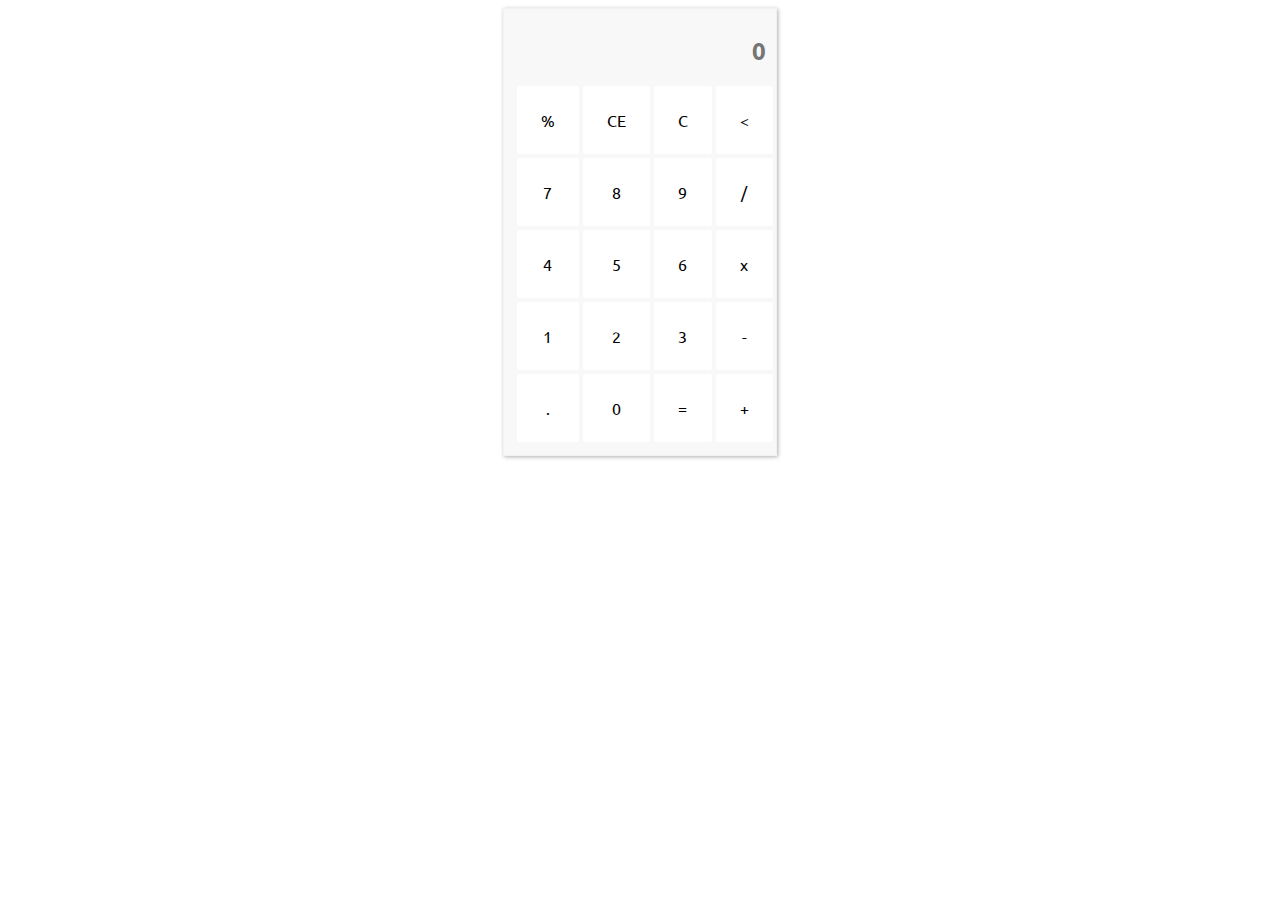
<file: calculator.html>
<!DOCTYPE html>
<html lang="en">

<head>
 <meta charset="UTF-8">
 <meta http-equiv="X-UA-Compatible" content="IE=edge">
 <meta name="viewport" content="width=device-width, initial-scale=1.0">
 <link rel="stylesheet" href="/css/style-calc.css">
 <title>Calculator</title>
</head>

<body>
 <div class="container">
  <div class="calculator">
   <input type="text" class="output" placeholder="0">
   <table>
    <tr>
     <td><input type="button" value="%" class="cell"></td>
     <td><input type="button" value="CE" class="cell"></td>
     <td><input type="button" value="C" class="cell"></td>
     <td><input type="button" value="<" class="cell"></td>
    </tr>
    <tr>
     <td><input type="button" value="7" class="cell"></td>
     <td><input type="button" value="8" class="cell"></td>
     <td><input type="button" value="9" class="cell"></td>
     <td><input type="button" value="/" class="cell"></td>
    </tr>
    <tr>
     <td><input type="button" value="4" class="cell"></td>
     <td><input type="button" value="5" class="cell"></td>
     <td><input type="button" value="6" class="cell"></td>
     <td><input type="button" value="x" class="cell"></td>
    </tr>
    <tr>
     <td><input type="button" value="1" class="cell"></td>
     <td><input type="button" value="2" class="cell"></td>
     <td><input type="button" value="3" class="cell"></td>
     <td><input type="button" value="-" class="cell"></td>
    </tr>
    <tr>
     <td><input type="button" value="." class="cell"></td>
     <td><input type="button" value="0" class="cell"></td>
     <td><input type="button" value="=" class="cell"></td>
     <td><input type="button" value="+" class="cell"></td>
    </tr>
   </table>
  </div>
</body>

</html>
</file>
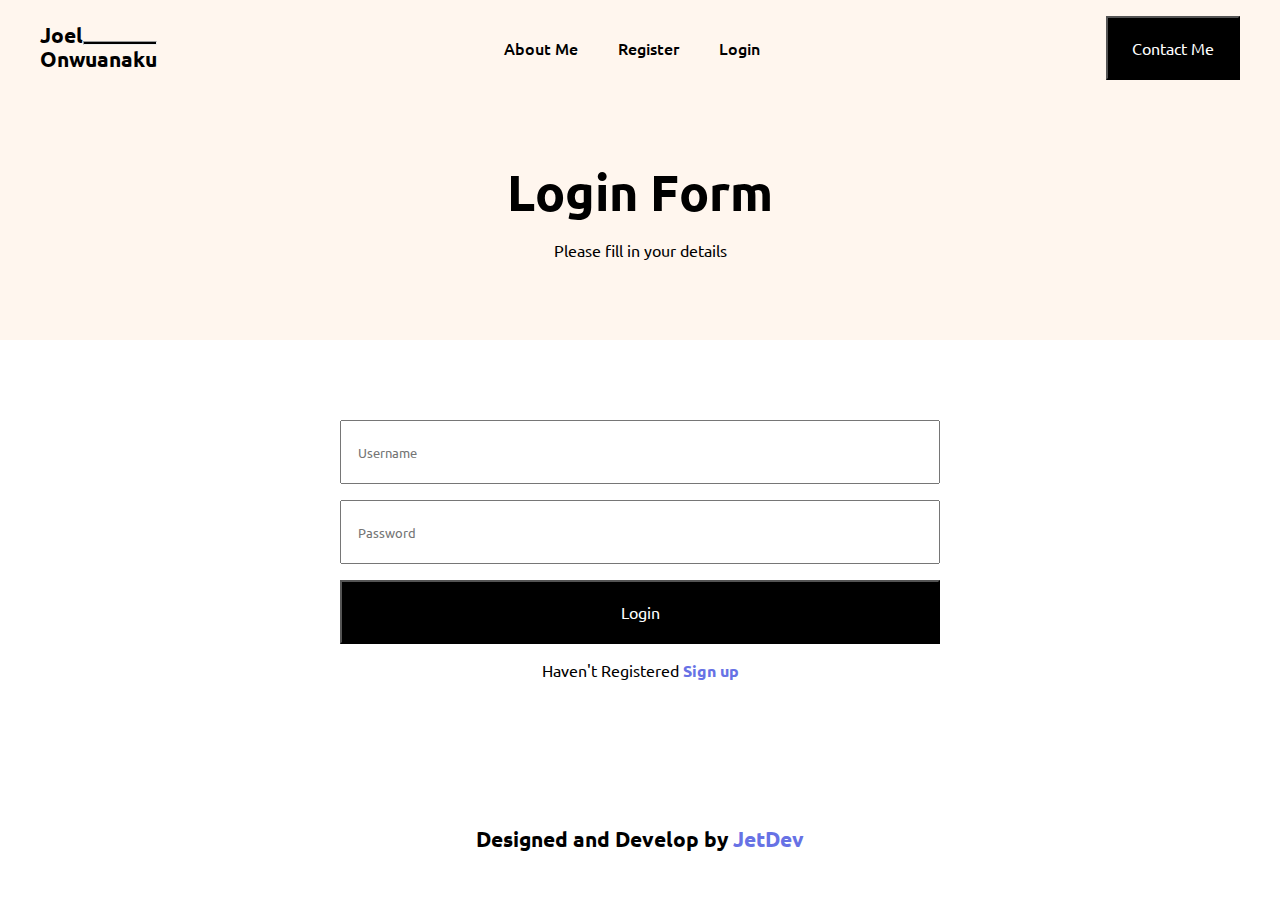
<file: login.html>
<!DOCTYPE html>
<html lang="en">

<head>
 <meta charset="UTF-8">
 <meta http-equiv="X-UA-Compatible" content="IE=edge">
 <meta name="viewport" content="width=device-width, initial-scale=1.0">
 <link rel="stylesheet" href="css/style.css">
 <title>About Me | Login</title>
</head>

<body>

 <!-- Navbar  -->
 <nav class="nav">
  <div class="container">
   <div class="nav__logo">
    <a href="/">
     <div class="nav__logo--group">
      <h4>Joel</h4>
      <hr>
     </div>
     <h4>Onwuanaku</h4>
    </a>
   </div>
   <ul class="nav__list">
    <li><a href="/">About Me</a></li>
    <li><a href="register.html">Register</a></li>
    <li><a href="login.html">Login</a></li>
   </ul>
   <button><a href="/index.html#contact">Contact Me</a></button>
  </div>
 </nav>


 <!-- Header -->
 <section class="about">
  <div class="name container">
   <h1>Login Form<span></span></h1>
   <p>
    Please fill in your details
   </p>
  </div>
 </section>
 <section class="contact">
  <div class="container">
   <form action="" class="contact__form">
    <input type="text" placeholder="Username" required>
    <input type="password" placeholder="Password" required>
    <button type="submit">Login</button>
    <p class="contact__login">Haven't Registered <span> <a href="register.html">Sign up</a></span></p>
   </form>
  </div>
 </section>

 <!-- Footer -->
 <footer class=" footer container">
  <h4>
   Designed and Develop by <a href="https://jetdev.vercel.app">JetDev</a></h4>
 </footer>
 </div>
</body>

</html>
</file>
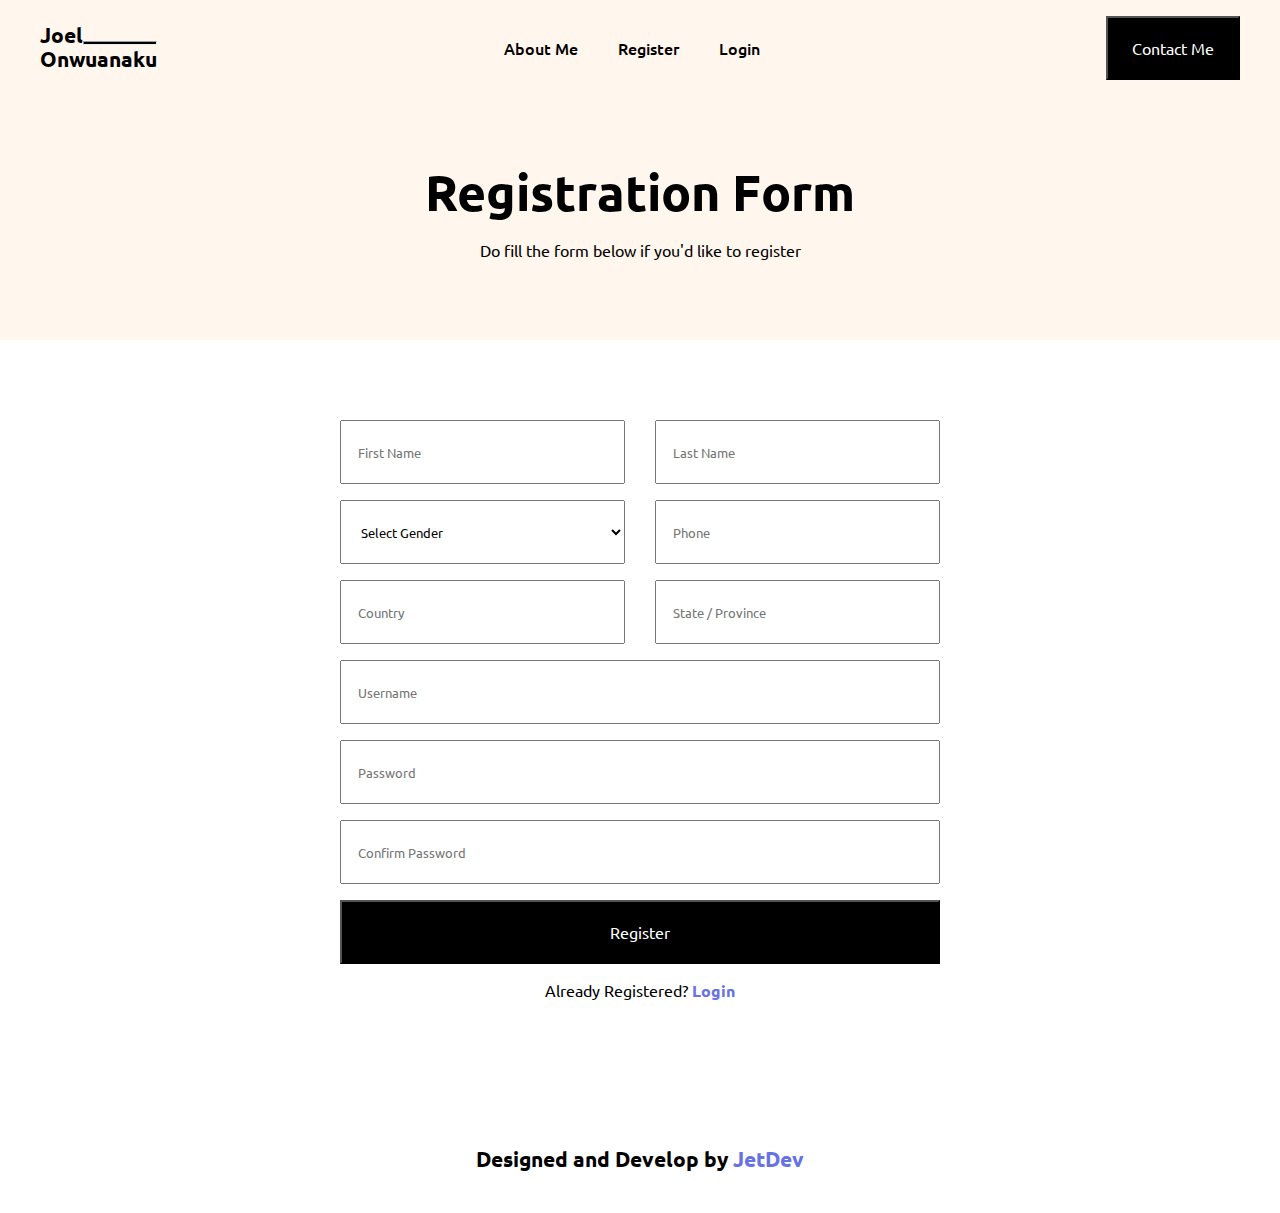
<file: register.html>
<!DOCTYPE html>
<html lang="en">

<head>
 <meta charset="UTF-8">
 <meta http-equiv="X-UA-Compatible" content="IE=edge">
 <meta name="viewport" content="width=device-width, initial-scale=1.0">
 <link rel="stylesheet" href="css/style.css">
 <title>About Me | Register</title>
</head>

<body>

 <!-- Navbar  -->
 <nav class="nav">
  <div class="container">
   <div class="nav__logo">
    <a href="/">
     <div class="nav__logo--group">
      <h4>Joel</h4>
      <hr>
     </div>
     <h4>Onwuanaku</h4>
    </a>
   </div>
   <ul class="nav__list">
    <li><a href="/">About Me</a></li>
    <li><a href="register.html">Register</a></li>
    <li><a href="login.html">Login</a></li>
   </ul>
   <button><a href="/index.html#contact">Contact Me</a></button>
  </div>
 </nav>

 <!-- Header -->
 <section class="about">
  <div class="name container">
   <h1>Registration Form<span></span></h1>
   <p>
    Do fill the form below if you'd like to register
   </p>
  </div>
 </section>

 <!-- Register -->
 <section class="contact">
  <div class="container">
   <form action="" class="contact__form">
    <div class="contact__group">
     <input type="text" placeholder="First Name" required>
     <input type="text" placeholder="Last Name" required>
    </div>
    <div class="contact__group">
     <select name="" id="" required>
      <option value="">Select Gender</option>
      <option value="">Male</option>
      <option value="">Female</option>
     </select>
     <input type="text" placeholder="Phone" required>
    </div>
    <div class="contact__group">
     <input type="text" placeholder="Country" required>
     <input type="text" placeholder="State / Province" required>
    </div>
    <input type="text" placeholder="Username" required>
    <input type="password" placeholder="Password" required>
    <input type="password" placeholder="Confirm Password" required>
    <button type="submit">Register</button>
    <p class="contact__login">Already Registered? <span> <a href="login.html">Login</a></span></p>
   </form>
  </div>
 </section>

 <!-- Footer -->
 <footer class=" footer container">
  <h4>
   Designed and Develop by <a href="https://jetdev.vercel.app">JetDev</a></h4>
 </footer>
</body>

</html>
</file>
<file: css/style-calc.css>
@import url('https://fonts.googleapis.com/css2?family=Ubuntu:wght@300;400;500;700&display=swap');
*,
*::before,
*::after {
  font-family: 'Ubuntu', sans-serif;
}

input:link,
input:focus,
input:active {
  outline: none;
}

html {
  box-sizing: border-box;
  font-size: 62.5%;
}

.container {
  display: flex;
  align-items: center;
  justify-content: center;
}

h1 {
  text-align: center;
}
.calculator {
  margin: auto;
  width: 20%;
  padding: 1rem;
  border: 0.1rem solid #f2f2f2;
  box-shadow: 1px 1px 4px 0px rgba(176, 176, 176, 1);
  background-color: #f8f8f8;
}
table {
  width: 100%;
}
td {
  width: 25%;
}
.output {
  font-size: 24px;
  padding: 1.6rem 0;
  font-weight: 700;
  text-align: right;
  width: 100%;
  border: none;
  background-color: #f8f8f8;
}
.cell {
  padding: 2.4rem;
  font-weight: medium;
  font-size: 1.6rem;
  border: none;
  border-radius: 0.2rem;
  background-color: #ffffff;
  width: 100%;
}
</file>
<file: css/style.css>
@import url('https://fonts.googleapis.com/css2?family=Ubuntu:wght@300;400;500;700&display=swap');

*,
*::before,
*::after {
  margin: 0;
  padding: 0;
  box-sizing: inherit;
  font-family: 'Ubuntu', sans-serif;
}

a,
a:link,
a:visited,
a:focus {
  text-decoration: none;
  outline: none;
  color: #000000;
}
input,
select {
  height: 6.4rem;
  padding: 0 1.6rem;
}
input:link,
input:focus,
input:active {
  outline: none;
}

textarea {
  padding: 1.6rem;
}
textarea:link,
textarea:focus,
textarea:active {
  outline: none;
}

select:link,
select:focus,
select:active {
  outline: none;
}

button {
  height: 6.4rem;
  padding: 0 2.4rem;
  background: #000000;
  color: #ffffff;
  font-size: 1.6rem;
}

button > a {
  color: #ffffff !important;
}
button:link,
button:hover,
button:focus,
button:active {
  outline: none;
}

html {
  box-sizing: border-box;
  font-size: 62.5%;
}

h1 {
  font-size: 5rem;
}
h2 {
  font-size: 3.7rem;
}
h3 {
  font-size: 2.8rem;
}
h4 {
  font-size: 2.1rem;
}
p {
  font-size: 1.6rem;
}

hr {
  width: 100%;
  height: 0.4rem;
  background: #000000;
}

/* Container */
.container {
  max-width: 120rem;
  margin: 0 auto;
}
/* Navbar */
.nav {
  background-color: #fff6ee;
  height: 9.6rem;
  z-index: 5;
  position: fixed;
  left: 50%;
  transform: translateX(-50%);
  display: flex;
  justify-content: space-between;
  align-items: center;
  width: 100%;
}
.nav .container {
  width: 100%;
  display: flex;
  justify-content: space-between;
  align-items: center;
  position: fixed;
  left: 50%;
  transform: translateX(-50%);
}

.nav__logo--group {
  display: flex;
  align-items: flex-end;
}

.nav__logo--group h4 {
  line-height: 2.1rem;
}

.nav__list {
  list-style: none;
  display: flex;
}

.nav__list li {
  font-size: 1.6rem;
  font-weight: 500;
}

.nav__list > *:not(:last-child) {
  margin-right: 4rem;
}

/* About */
.about {
  background-color: #fff6ee;
  padding: 16rem 0 8rem 0;
}
.about .container {
  display: flex;
  flex-direction: column;
  align-items: center;
  justify-content: center;
}
.about .container h1 {
  margin-bottom: 1.6rem;
}

.about .container h1 span {
  color: #6772e5;
}

.about .container h4 {
  width: 70%;
  text-align: center;
  font-weight: 400;
}

.about .about__image {
  height: 32rem;
  width: 32rem;
  border-radius: 100%;
  overflow: hidden;
  margin-bottom: 2.4rem;
}

.about .about__image img {
  width: 100%;
}

/* Goals */
.goals {
  margin-top: 16rem;
}
.goals .goals__caption {
  text-transform: uppercase;
  font-weight: 500;
  padding-bottom: 1.6rem;
  font-size: 1.6rem;
}

.goals .goals__image {
  height: 39.5rem;
  overflow: hidden;
  position: relative;
}

.goals .goals__image .goals__after::after {
  position: absolute;
  height: 100%;
  width: 100%;
  content: '';
  top: 0;
  left: 0;
  background: linear-gradient(90deg, rgba(0, 0, 0, 0.5) 0%, rgba(0, 0, 0, 0.5) 100%);
}

.goals .goals__image img {
  margin-top: -16rem;
  width: 100%;
}

.goals .goals__heading {
}

.goals .goals__heading header {
  display: flex;
  align-items: center;
}

.goals .goals__heading header hr {
  margin-left: 0.8rem;
  width: 20%;
}

.goals .goals__row {
  display: flex;
  justify-content: space-between;
  margin-top: 3.2rem;
}

.goals .goals__row .goals__text {
  width: 40%;
  line-height: 2.4rem;
}

/* Careers */
.career {
  margin-top: 16rem;
  display: flex;
  justify-content: space-between;
  position: relative;
}
.career .education {
}

.career .job {
}

.career .education,
.career .job {
  width: 48%;
  height: 50rem;
  border: 0.2rem solid #000000;
  background-color: #ffffff;
}

.career .education__text,
.career .job__text {
  padding: 1.6rem;
}
.career .education__text h4,
.career .job__text h4 {
  margin-bottom: 2.4rem;
}

.career .education__text ul,
.career .job__text ul {
  list-style: none;
}

.career .education__text ul li,
.career .job__text ul li {
  font-size: 1.6rem;
}

.career .education__text ul > *:not(:last-child),
.career .job__text ul > *:not(:last-child) {
  margin-bottom: 1.6rem;
}

.career .education::after,
.career .job::after {
  position: absolute;
  height: 100%;
  width: 48%;
  z-index: -2;
  content: '';
  border: 0.2rem solid #000000;
}

.career .education::after {
  background-color: #fff6ee;
  top: -1rem;
  left: -1%;
}

.career .job::after {
  background-color: #fcd5d3;
  top: -1rem;
  left: 51%;
}
.career .education__top {
  background-color: #fff6ee;
  height: 8rem;
}
.career .job__top {
  background-color: #fcd5d3;
  height: 8rem;
}

/* Hobbies */
.hobbies {
  background-color: #fff6ee;
}

.hobbies .container {
  display: flex;
  align-items: center;
  margin-top: 16rem;
  padding: 8rem 0;
}

.hobbies__text {
  width: 57.6rem;
  padding: 8rem 3.2rem;
  margin-left: -8rem;
  background-color: #fbe4d1;
}

.hobbies__text > *:not(:last-child) {
  margin-bottom: 1.6rem;
}

.hobbies__text h4 {
  width: 80%;
}

.hobbies__text p {
  font-size: 2rem;
  width: 80%;
}

.hobbies__text ul {
  list-style: none;
  width: 80%;
}

.hobbies__text ul li {
  font-size: 1.6rem;
  font-weight: 400;
}

.hobbies__text ul li span {
  color: #6772e5;
}
.hobbies__image {
  width: 72rem;
  height: 51rem;
}

.hobbies__image img {
  height: 100%;
  width: 100%;
}

/* Contact */
.contact {
  padding: 8rem 0;
}
.contact .container {
  display: flex;
  flex-direction: column;
  align-items: center;
  justify-content: center;
  margin-bottom: 2.4rem;
}
.contact .container h1 {
  margin-bottom: 1.6rem;
}

.contact .container h1 span {
  color: #6772e5;
}

.contact .container p {
  width: 70%;
  text-align: center;
  margin-bottom: 4rem;
}

.contact .contact__form {
  width: 50%;
  display: flex;
  flex-direction: column;
}

.contact .contact__form > *:not(:last-child) {
  margin-bottom: 1.6rem;
}

.contact .contact__group {
  display: flex;
  justify-content: space-between;
}
.contact .contact__group input,
.contact .contact__group select {
  width: 47.5%;
}

.contact__login {
  text-align: center;
  margin: 0 auto;
}

.contact__login a {
  color: #6772e5;
  font-weight: 700;
}

/* Footer */
.footer {
  display: flex;
  justify-content: center;
  margin-bottom: 4rem;
}

.footer h4 a {
  color: #6772e5;
}
</file>
